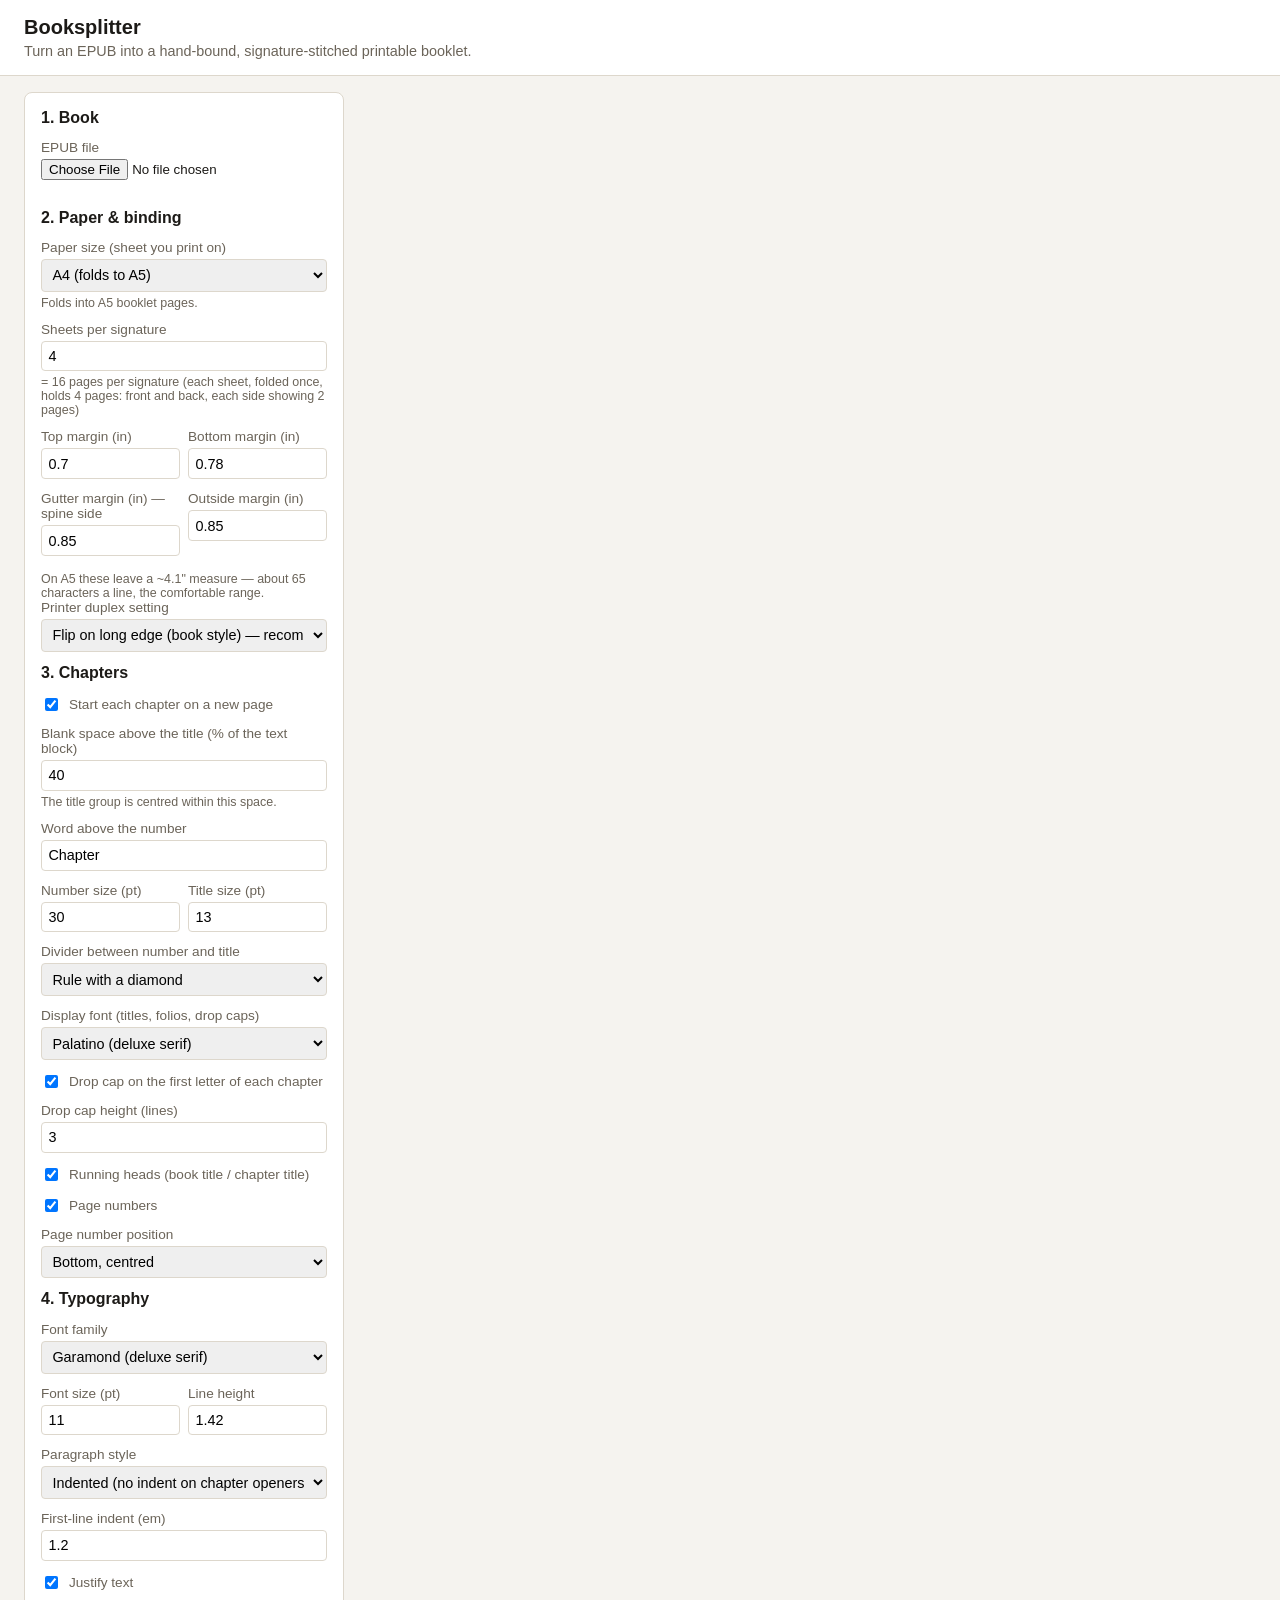
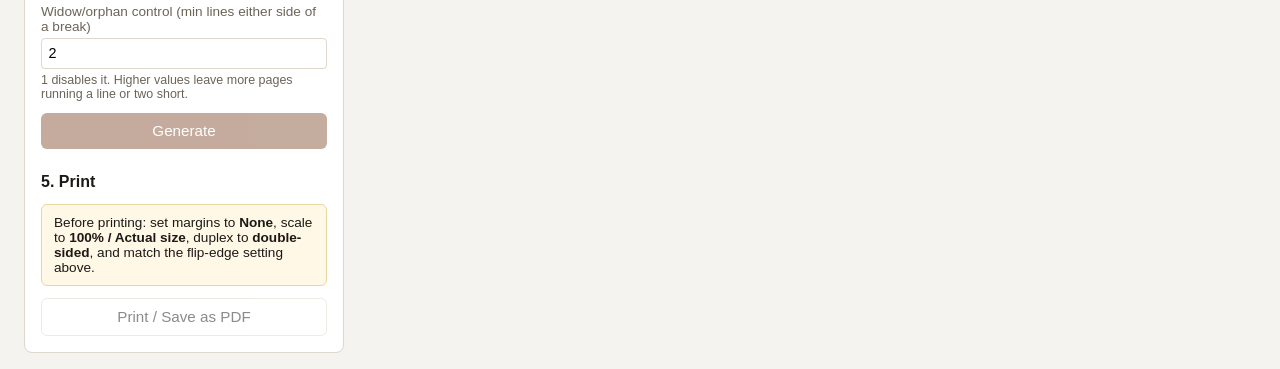
<file: index.html>
<!doctype html>
<!--
  UNMAINTAINED. Superseded by render.html, driven by book.config.json via
  build.mjs (see .claude/skills/booksplitter/SKILL.md). Kept for reference only —
  this form duplicates the settings schema and is not kept in sync with
  reflow.js DEFAULT_SETTINGS. Add new settings to book.config.json, not here.
-->
<html lang="en">
<head>
<meta charset="utf-8">
<meta name="viewport" content="width=device-width, initial-scale=1">
<title>Booksplitter</title>
<link rel="stylesheet" href="style.css">
<style id="pageSizeStyle"></style>
</head>
<body>
<header>
  <h1>Booksplitter</h1>
  <p>Turn an EPUB into a hand-bound, signature-stitched printable booklet.</p>
</header>

<div class="layout">
  <div class="panel no-print">
    <h2>1. Book</h2>
    <div class="field">
      <label for="fileInput">EPUB file</label>
      <input type="file" id="fileInput" accept=".epub">
    </div>
    <div id="bookInfo" class="status"></div>

    <h2>2. Paper &amp; binding</h2>
    <div class="field">
      <label for="paperSize">Paper size (sheet you print on)</label>
      <select id="paperSize">
        <option value="a4">A4 (folds to A5)</option>
        <option value="letter">Letter (folds to 5.5"×8.5")</option>
        <option value="trade6x9">Custom 9"×12" (folds to 6"×9" trade)</option>
      </select>
      <div id="paperSizeInfo" class="hint"></div>
    </div>
    <div class="field">
      <label for="signatureSheetCount">Sheets per signature</label>
      <input type="number" id="signatureSheetCount" min="1" max="20" value="4">
      <div id="signatureSheetCountInfo" class="hint"></div>
    </div>
    <div class="row-2">
      <div class="field">
        <label for="marginTopIn">Top margin (in)</label>
        <input type="number" id="marginTopIn" min="0" step="0.05" value="0.7">
      </div>
      <div class="field">
        <label for="marginBottomIn">Bottom margin (in)</label>
        <input type="number" id="marginBottomIn" min="0" step="0.05" value="0.78">
      </div>
    </div>
    <div class="row-2">
      <div class="field">
        <label for="marginGutterIn">Gutter margin (in) — spine side</label>
        <input type="number" id="marginGutterIn" min="0" step="0.05" value="0.85">
      </div>
      <div class="field">
        <label for="marginOutsideIn">Outside margin (in)</label>
        <input type="number" id="marginOutsideIn" min="0" step="0.05" value="0.85">
      </div>
    </div>
    <div class="hint">
      On A5 these leave a ~4.1" measure — about 65 characters a line, the comfortable range.
    </div>
    <div class="field">
      <label for="duplexFlipEdge">Printer duplex setting</label>
      <select id="duplexFlipEdge">
        <option value="long">Flip on long edge (book style) — recommended</option>
        <option value="short">Flip on short edge (tablet style)</option>
      </select>
    </div>

    <h2>3. Chapters</h2>
    <div class="field checkbox">
      <input type="checkbox" id="chapterStartNewPage" checked>
      <label for="chapterStartNewPage">Start each chapter on a new page</label>
    </div>
    <div class="field">
      <label for="chapterOpenerSpacePercent">Blank space above the title (% of the text block)</label>
      <input type="number" id="chapterOpenerSpacePercent" min="0" max="70" step="5" value="40">
      <div class="hint">The title group is centred within this space.</div>
    </div>
    <div class="field">
      <label for="chapterLabelText">Word above the number</label>
      <input type="text" id="chapterLabelText" value="Chapter" placeholder="(leave empty to omit)">
    </div>
    <div class="row-2">
      <div class="field">
        <label for="chapterNumberSizePt">Number size (pt)</label>
        <input type="number" id="chapterNumberSizePt" min="8" max="80" step="1" value="30">
      </div>
      <div class="field">
        <label for="chapterNameSizePt">Title size (pt)</label>
        <input type="number" id="chapterNameSizePt" min="6" max="40" step="0.5" value="13">
      </div>
    </div>
    <div class="field">
      <label for="chapterRuleStyle">Divider between number and title</label>
      <select id="chapterRuleStyle">
        <option value="ornament" selected>Rule with a diamond</option>
        <option value="line">Plain rule</option>
        <option value="none">None</option>
      </select>
    </div>
    <div class="field">
      <label for="chapterDisplayFontFamily">Display font (titles, folios, drop caps)</label>
      <select id="chapterDisplayFontFamily">
        <option value="'Palatino Linotype', Palatino, Georgia, Garamond, serif" selected>Palatino (deluxe serif)</option>
        <option value="Garamond, Baskerville, 'Palatino Linotype', Palatino, Georgia, serif">Garamond</option>
        <option value="Georgia, 'Times New Roman', serif">Georgia (serif)</option>
        <option value="'Times New Roman', Times, serif">Times New Roman</option>
        <option value="Arial, Helvetica, sans-serif">Arial (sans)</option>
        <option value="'Trebuchet MS', sans-serif">Trebuchet (sans)</option>
      </select>
    </div>
    <div class="field checkbox">
      <input type="checkbox" id="dropCap" checked>
      <label for="dropCap">Drop cap on the first letter of each chapter</label>
    </div>
    <div class="field">
      <label for="dropCapLines">Drop cap height (lines)</label>
      <input type="number" id="dropCapLines" min="2" max="6" step="1" value="3">
    </div>
    <div class="field checkbox">
      <input type="checkbox" id="runningHeaders" checked>
      <label for="runningHeaders">Running heads (book title / chapter title)</label>
    </div>
    <div class="field checkbox">
      <input type="checkbox" id="pageNumbers" checked>
      <label for="pageNumbers">Page numbers</label>
    </div>
    <div class="field">
      <label for="pageNumberPosition">Page number position</label>
      <select id="pageNumberPosition">
        <option value="bottom-center" selected>Bottom, centred</option>
        <option value="bottom-outside">Bottom, outside edge</option>
      </select>
    </div>

    <h2>4. Typography</h2>
    <div class="field">
      <label for="fontFamily">Font family</label>
      <select id="fontFamily">
        <option value="Garamond, Baskerville, 'Palatino Linotype', Palatino, Georgia, serif" selected>Garamond (deluxe serif)</option>
        <option value="Georgia, 'Times New Roman', serif">Georgia (serif)</option>
        <option value="'Times New Roman', Times, serif">Times New Roman</option>
        <option value="Arial, Helvetica, sans-serif">Arial (sans)</option>
        <option value="'Courier New', Courier, monospace">Courier (monospace)</option>
      </select>
    </div>
    <div class="row-2">
      <div class="field">
        <label for="fontSizePt">Font size (pt)</label>
        <input type="number" id="fontSizePt" min="6" max="24" step="0.5" value="11">
      </div>
      <div class="field">
        <label for="lineHeight">Line height</label>
        <input type="number" id="lineHeight" min="1" max="3" step="0.05" value="1.42">
      </div>
    </div>
    <div class="field">
      <label for="paragraphStyle">Paragraph style</label>
      <select id="paragraphStyle">
        <option value="indent" selected>Indented (no indent on chapter openers)</option>
        <option value="block">Spaced (no indent)</option>
      </select>
    </div>
    <div class="field">
      <label for="paragraphSpacingEm">Paragraph spacing (em)</label>
      <input type="number" id="paragraphSpacingEm" min="0" max="3" step="0.1" value="0.5">
    </div>
    <div class="field">
      <label for="indentEm">First-line indent (em)</label>
      <input type="number" id="indentEm" min="0" max="5" step="0.1" value="1.2">
    </div>
    <div class="field checkbox">
      <input type="checkbox" id="justify" checked>
      <label for="justify">Justify text</label>
    </div>
    <div class="field">
      <label for="minLinesPerFragment">Widow/orphan control (min lines either side of a break)</label>
      <input type="number" id="minLinesPerFragment" min="1" max="4" step="1" value="2">
      <div class="hint">1 disables it. Higher values leave more pages running a line or two short.</div>
    </div>

    <button id="generateBtn" disabled>Generate</button>
    <div id="status" class="status"></div>

    <h2>5. Print</h2>
    <div class="print-instructions">
      Before printing: set margins to <strong>None</strong>, scale to <strong>100% / Actual size</strong>,
      duplex to <strong>double-sided</strong>, and match the flip-edge setting above.
    </div>
    <button id="printBtn" class="secondary" disabled>Print / Save as PDF</button>
  </div>

  <div id="preview" class="preview"></div>
</div>

<script src="vendor/jszip.min.js"></script>
<script src="impose.js"></script>
<script src="reflow.js"></script>
<script src="epub.js"></script>
<script src="paginate.js"></script>
<script src="render.js"></script>
<script src="app.js"></script>
</body>
</html>
</file>
<file: style.css>
:root {
  color-scheme: light dark;
  --bg: #f5f3ef;
  --panel: #ffffff;
  --text: #1c1a17;
  --muted: #6b6459;
  --border: #ddd7cc;
  --accent: #8a5a3f;
}

* { box-sizing: border-box; }

body {
  margin: 0;
  font-family: -apple-system, "Segoe UI", Arial, sans-serif;
  background: var(--bg);
  color: var(--text);
}

header {
  padding: 1rem 1.5rem;
  background: var(--panel);
  border-bottom: 1px solid var(--border);
}

header h1 {
  margin: 0;
  font-size: 1.25rem;
}

header p {
  margin: 0.25rem 0 0;
  color: var(--muted);
  font-size: 0.9rem;
}

.layout {
  display: grid;
  grid-template-columns: 320px 1fr;
  gap: 1rem;
  padding: 1rem 1.5rem;
  align-items: start;
}

.panel {
  background: var(--panel);
  border: 1px solid var(--border);
  border-radius: 8px;
  padding: 1rem;
}

.panel h2 {
  margin-top: 0;
  font-size: 1rem;
}

.field {
  margin-bottom: 0.75rem;
}

.field label {
  display: block;
  font-size: 0.85rem;
  margin-bottom: 0.25rem;
  color: var(--muted);
}

.field input[type="number"],
.field input[type="text"],
.field select {
  width: 100%;
  padding: 0.4rem;
  border: 1px solid var(--border);
  border-radius: 4px;
  font-size: 0.9rem;
}

.hint {
  font-size: 0.78rem;
  color: var(--muted);
  margin-top: 0.25rem;
}

.field.checkbox {
  display: flex;
  align-items: center;
  gap: 0.5rem;
}
.field.checkbox label { margin: 0; }

.row-2 {
  display: grid;
  grid-template-columns: 1fr 1fr;
  gap: 0.5rem;
}

button {
  width: 100%;
  padding: 0.6rem;
  border: none;
  border-radius: 6px;
  background: var(--accent);
  color: white;
  font-size: 0.95rem;
  cursor: pointer;
}
button:disabled { opacity: 0.5; cursor: not-allowed; }
button.secondary {
  background: transparent;
  border: 1px solid var(--border);
  color: var(--text);
}

.status {
  font-size: 0.85rem;
  color: var(--muted);
  min-height: 1.2em;
  margin-top: 0.5rem;
}
.status.error { color: #b3261e; }

.print-instructions {
  background: #fff8e6;
  border: 1px solid #e8d7a0;
  border-radius: 6px;
  padding: 0.6rem 0.75rem;
  font-size: 0.85rem;
  margin-bottom: 0.75rem;
}

/* --- Preview / print area --- */

.signature-header {
  font-weight: 600;
  margin: 1.5rem 0 0.5rem;
  padding: 0.4rem 0.6rem;
  background: var(--panel);
  border: 1px solid var(--border);
  border-radius: 4px;
  display: inline-block;
}

.sheets-container {
  display: flex;
  flex-direction: column;
  align-items: center;
  gap: 1rem;
  overflow-x: auto;
  max-width: 100%;
}

.sheet {
  background: white;
  border: 1px solid var(--border);
  box-shadow: 0 1px 4px rgba(0,0,0,0.08);
  position: relative;
  /* Scale the preview down for screen viewing without affecting print (which
     overrides `zoom` back to normal below). `zoom` (unlike `transform: scale`)
     changes layout size too, so it doesn't need the percentage-margin hack
     that `transform` would (percentage margins resolve against the containing
     block's width, not height, so they can't reliably compensate for a
     transform-scaled element's unchanged layout box). */
  zoom: 0.5;
}

.sheet-label {
  position: absolute;
  top: 4px;
  left: 4px;
  font-size: 10px;
  color: var(--muted);
  background: rgba(255,255,255,0.85);
  padding: 1px 4px;
  border-radius: 3px;
}

.sheet-side-row {
  display: flex;
  width: 100%;
  height: 100%;
}

.slot {
  overflow: hidden;
  border-right: 1px dashed var(--border);
}
.slot:last-child { border-right: none; }
.slot.blank {
  background: repeating-linear-gradient(45deg, #fafafa, #fafafa 10px, #f0efe9 10px, #f0efe9 20px);
}

.page {
  overflow: hidden;
}

@media print {
  body * { visibility: hidden; }
  .sheets-container, .sheets-container * { visibility: visible; }
  .sheets-container {
    position: absolute;
    top: 0; left: 0;
  }
  .no-print { display: none !important; }
  .sheet {
    zoom: 1;
    box-shadow: none;
    border: none;
    page-break-after: always;
  }
  @page { margin: 0; }
}
</file>
